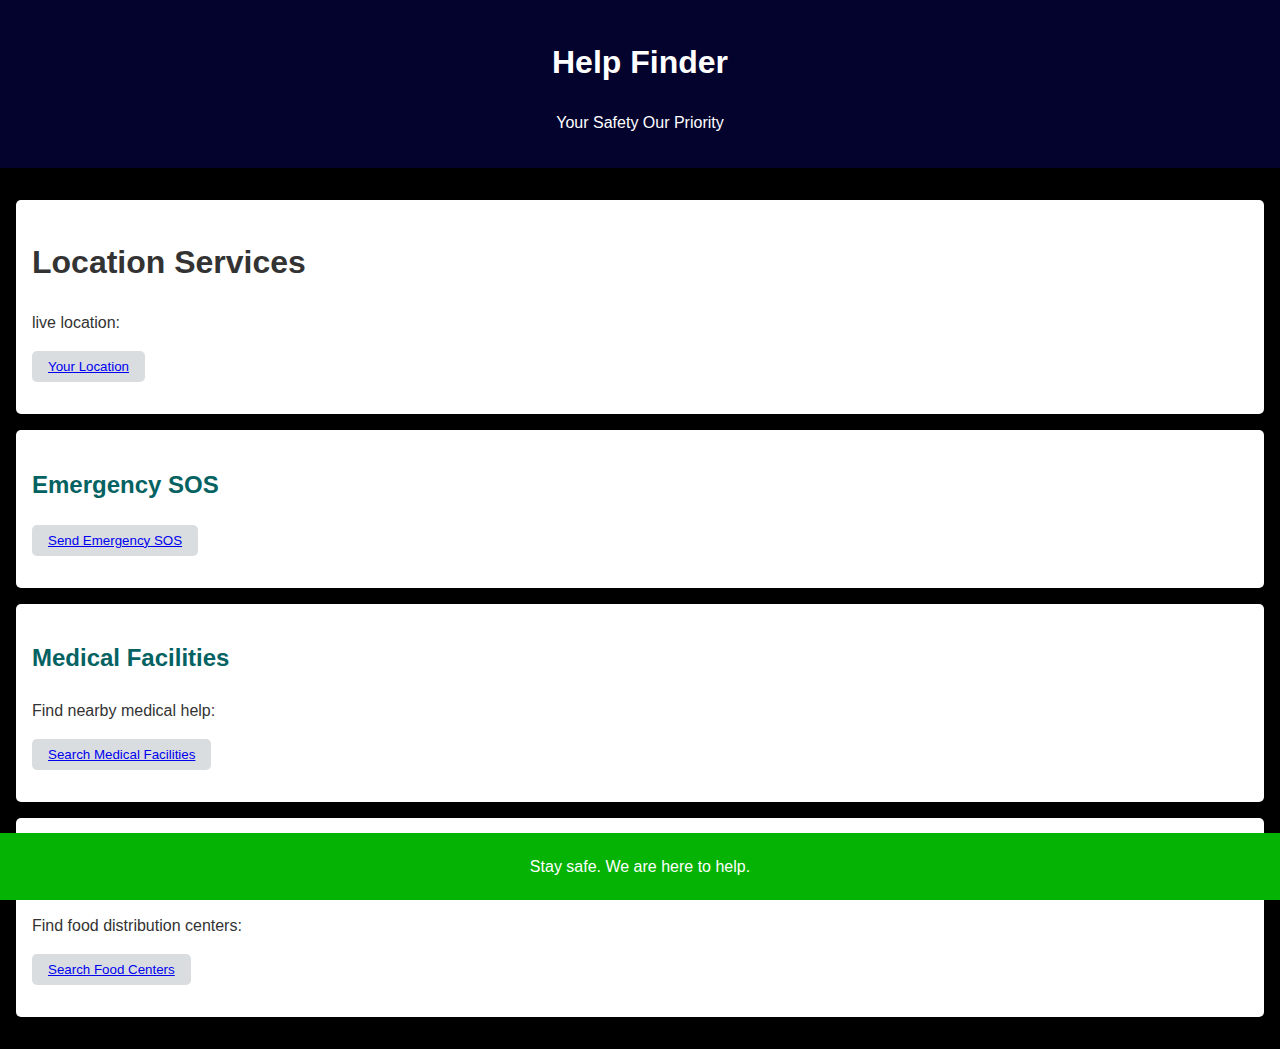
<file: index.html>
<!DOCTYPE html>
<html lang="en">
<head>
  <meta charset="UTF-8">
  <meta name="viewport" content="width=device-width, initial-scale=1.0">
  <title>Disaster Assistance</title>
  <link rel="stylesheet" href="style.css">
  
</head>
<body>
  <header>
    <h1>Help Finder</h1>
    <p>Your Safety Our Priority</p>
  </header>

  <main>
    <section id="location">
      <!-- <button onclick="getLocation()">Share</button> -->
      <!-- <p>Click the button to get your coordinates.</p> -->
      <!-- <p id="demos"></p> -->
      <h1>Location Services</h1>
      <p>live location:</p>
      <button><a href="index6.html">Your Location</a></button>
      <p id="demo"></p>
      
    </section>

    <section id="sos">
      <h2>Emergency SOS</h2>
      <button onclick="sendSOS()"> <a href="index2.html"> Send Emergency SOS</a></button>
      <p id="sosMessage"></p>
      
    </section>

    <section id="medical">
      <h2>Medical Facilities</h2>
      <p>Find nearby medical help:</p>
      <button onclick="findMedical()"> <a href="index3.html">Search Medical Facilities </a></button>
      <p id="medicalOutput"></p>
    </section>

    <section id="food">
      <h2>Food Resources</h2>
      <p>Find food distribution centers:</p>
      <button onclick="findFood()"> <a href="inde4.html">Search Food Centers </a></button>
      <p id="foodOutput"></p>
    </section>
  </main>

  <footer>
    <p>Stay safe. We are here to help.</p>
  </footer>
  <script>
    const x = document.getElementById("demo");

function getLocation() {
  if (navigator.geolocation) {
    navigator.geolocation.getCurrentPosition(showPosition);
  } else {
    x.innerHTML = "Geolocation is not supported by this browser.";
  }
}

function showPosition(position) {
  x.innerHTML = "Latitude: " + position.coords.latitude +
    "<br>Longitude: " + position.coords.longitude;
}
  </script>
  <script src="script.js"></script>
</body>
</html>
</file>
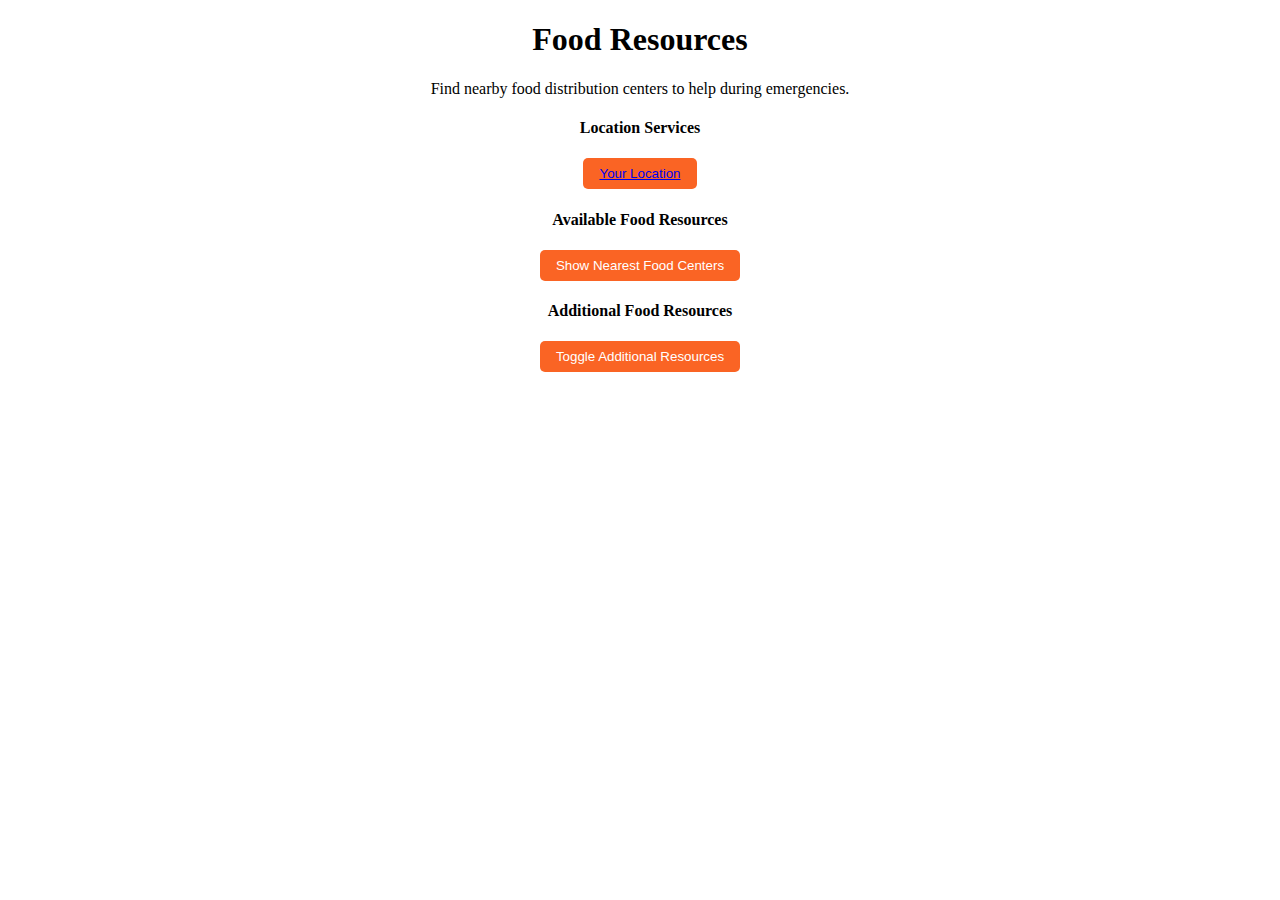
<file: inde4.html>
<!DOCTYPE html>
<html lang="en">
  <center>
<head>
  <meta charset="UTF-8">
  <meta name="viewport" content="width=device-width, initial-scale=1.0">
  <title>Food Resources</title>
  <link rel="stylesheet" href="style4.css">
</head>
<body>
  <header>
    <h1>Food Resources</h1>
    <p>Find nearby food distribution centers to help during emergencies.</p>
  </header>

    
  </section>
  <main>
    <section id="location">
      <!-- <button onclick="getLocation()">Share</button> -->
      <!-- <p>Click the button to get your coordinates.</p> -->
      <!-- <p id="demos"></p> -->
      <h4>Location Services</h4>
      <button>
      <a href="index6.html">Your Location</a></button>
      <p id="demo"></p>

    <section id="food-resources">
      <h4>Available Food Resources</h4>
      <button onclick="showNearestFood()">Show Nearest Food Centers</button>
      <div id="nearestFood" style="display: none;">
        <p>
          <li>Community Food Bank - 2 km away</li>
          <li>City Relief Center - 3 km away</li>
          <li>Neighborhood Donation Center - 5 km away</li>        </p>
      </div>
    </section>
    

    <section id="hidden-food">
      <h4>Additional Food Resources</h4>
      <button onclick="toggleHiddenFood()">Toggle Additional Resources</button>
      <div id="hiddenFood" style="display: none;">
        <p>
          <li>Private Charity Group - 6 km away</li>
          <li>Remote Village Food Assistance - 10 km away</li>
        </p>
      </div>
    </section>
  </main>

 

  <script src="script4.js"></script>
</body>
</center>
</html>
</file>
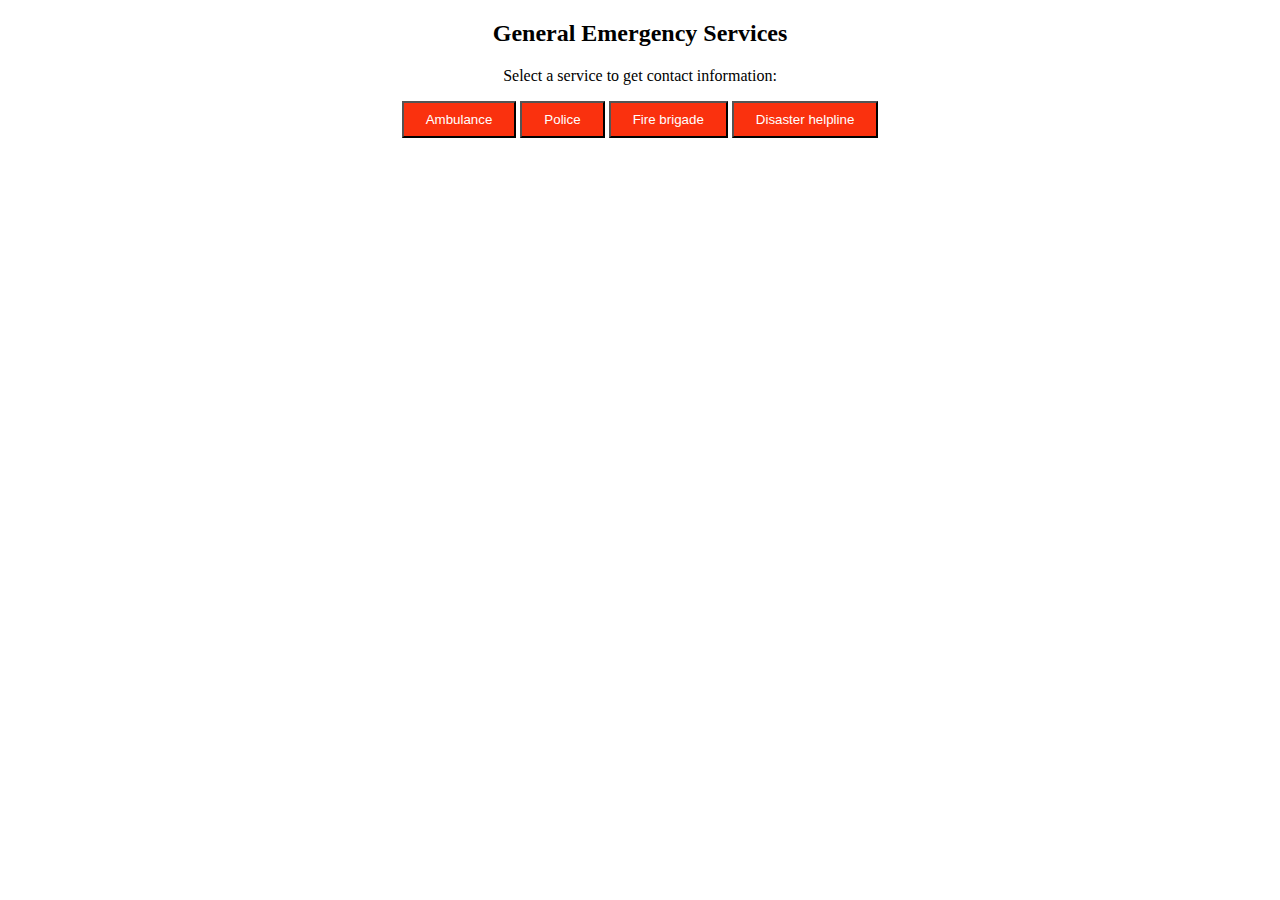
<file: index2.html>
<!DOCTYPE html>
<html>
<head>
<meta name="viewport" content="width=device-width, initial-scale=1">
<style>
/* Popup container - can be anything you want */
.hi{
  background-color: #fa310e;
}
.popup {
  position: relative;
  display: inline-block;
  cursor: pointer;
  -webkit-user-select: none;
  -moz-user-select: none;
  -ms-user-select: none;
  user-select: none;
  background-color: #fa310e;
    color: white;
    border: none;
    padding: 0.5rem 1rem;
    border-radius: 06px;
    cursor: pointer;
}

/* The actual popup */
.popup .popuptext {
  visibility: hidden;
  width: 200px;
  background-color: #555;
  color: #fff;
  text-align: center;
  border-radius: 6px;
  padding: 8px 0;
  position: absolute;
  z-index: 1;
  bottom: 125%;
  left: 50%;
  margin-left: -80px;
}

/* Popup arrow */
.popup .popuptext::after {
  content: "";
  position: absolute;
  top: 100%;
  left: 50%;
  margin-left: -5px;
  border-width: 5px;
  border-style: solid;
  border-color: #555 transparent transparent transparent;
}

/* Toggle this class - hide and show the popup */
.popup .show {
  visibility: visible;
  -webkit-animation: fadeIn 1s;
  animation: fadeIn 1s;
}

/* Add animation (fade in the popup) */
@-webkit-keyframes fadeIn {
  from {opacity: 0;} 
  to {opacity: 1;}
}

@keyframes fadeIn {
  from {opacity: 0;}
  to {opacity:1 ;}
}
</style>
</head>
<body style="text-align:center">

<h2>General Emergency Services</h2>
<p>Select a service to get contact information:</p>
<button class="hi">
  <div class="popup" onclick="myFunction()">Ambulance
  <span class="popuptext" id="myPopup">Notified 108</span>
</div>
</button>

<button class="hi">
  <div class="popup" onclick="myFunction1()">Police
  <span class="popuptext" id="myPopup1">Notified 100</span>
</div>
</button>
<button class="hi">
  <div class="popup" onclick="myFunction2()">Fire brigade
  <span class="popuptext" id="myPopup2">Notified 101</span>
</div>
</button>
<button class="hi">
  <div class="popup" onclick="myFunction3()">Disaster helpline
  <span class="popuptext" id="myPopup3">Notified to the team </span>
</div>
</button>


<script>
// When the user clicks on div, open the popup
function myFunction() {
  var popup = document.getElementById("myPopup");
  popup.classList.toggle("show");
}
function myFunction1() {
  var popup = document.getElementById("myPopup1");
  popup.classList.toggle("show");
}
function myFunction2() {
  var popup = document.getElementById("myPopup2");
  popup.classList.toggle("show");
}
function myFunction3() {
  var popup = document.getElementById("myPopup3");
  popup.classList.toggle("show");
}
</script>

</body>
</html>
</file>
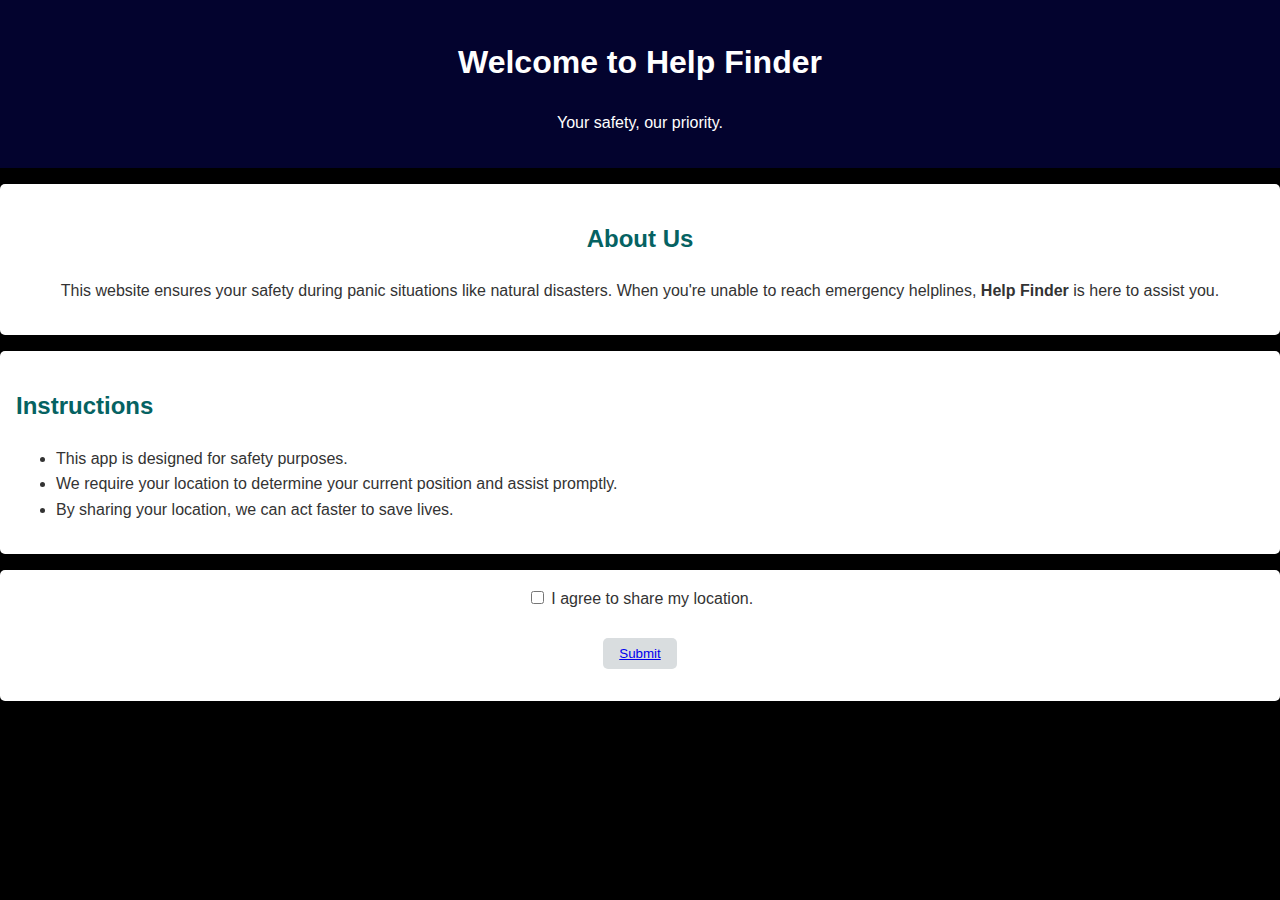
<file: index8.html>
<!DOCTYPE html>
<html lang="en">
<head>
  <meta charset="UTF-8">
  <meta name="viewport" content="width=device-width, initial-scale=1.0">
  <title>Help Finder</title>
  <link rel="stylesheet" href="style.css">
</head>
<body>
    <center>
  <div class="container">
    <header>
      <h1>Welcome to Help Finder</h1>
      <p>Your safety, our priority.</p>
    </header>
    
    <section id="about">
      <h2>About Us</h2>
      <p>
        This website ensures your safety during panic situations like natural disasters. 
        When you're unable to reach emergency helplines, <b>Help Finder</b> is here to assist you.
      </p>
    </section>
</center>
    <section id="instructions">
      <h2>Instructions</h2>
      <ul>
        <li>This app is designed for safety purposes.</li>
        <li>We require your location to determine your current position and assist promptly.</li>
        <li>By sharing your location, we can act faster to save lives.</li>
      </ul>
    </section>
    <center>
    <section id="agreement">
      <label>
        <input type="checkbox" id="agreeCheckbox" aria-label="Agree to conditions">
        I agree to share my location.
      </label>
      <br><br>
      <button id="submitButton" disabled><a href="index.html">Submit </a></button>
      <p id="locationStatus"></p>
    </section>
  </div>
</center>
  <script src="script.js"></script>
</body>
</html>
</file>
<file: style.css>
body {
    font-family: Arial, sans-serif;
    line-height: 1.6;
    margin: 0;
    padding: 0;
    background-color: black;
    color: #333;
  }
  
  header {
    background: rgb(3, 3, 46);
    color: white;
    padding: 1rem 0;
    text-align: center;
  }
  
  main {
    padding: 1rem;
  }
  
  section {
    background: white;
    margin: 1rem 0;
    padding: 1rem;
    border-radius: 5px;
    box-shadow: 0 0 10px rgba(0, 0, 0, 0.1);
  }
  
  h2 {
    color: rgb(5, 98, 98);
  }
  
  button {
    background: rgb(217, 221, 223);
    color: rgb(23, 3, 3);
    border: none;
    padding: 0.5rem 1rem;
    border-radius: 5px;
    cursor: pointer;
  }
  
  button:hover {
    background: #a04545;
  }
  
  footer {
    background: #05b305;
    color: white;
    text-align: center;
    padding: 0.3rem 0;
    position: fixed;
    bottom: 0;
    width: 100%;
  }
</file>
<file: style4.css>
button {
    background-color: #fa6424;
    color: white;
    border: none;
    padding: 0.5rem 1rem;
    border-radius: 5px;
    cursor: pointer;
  }
</file>
